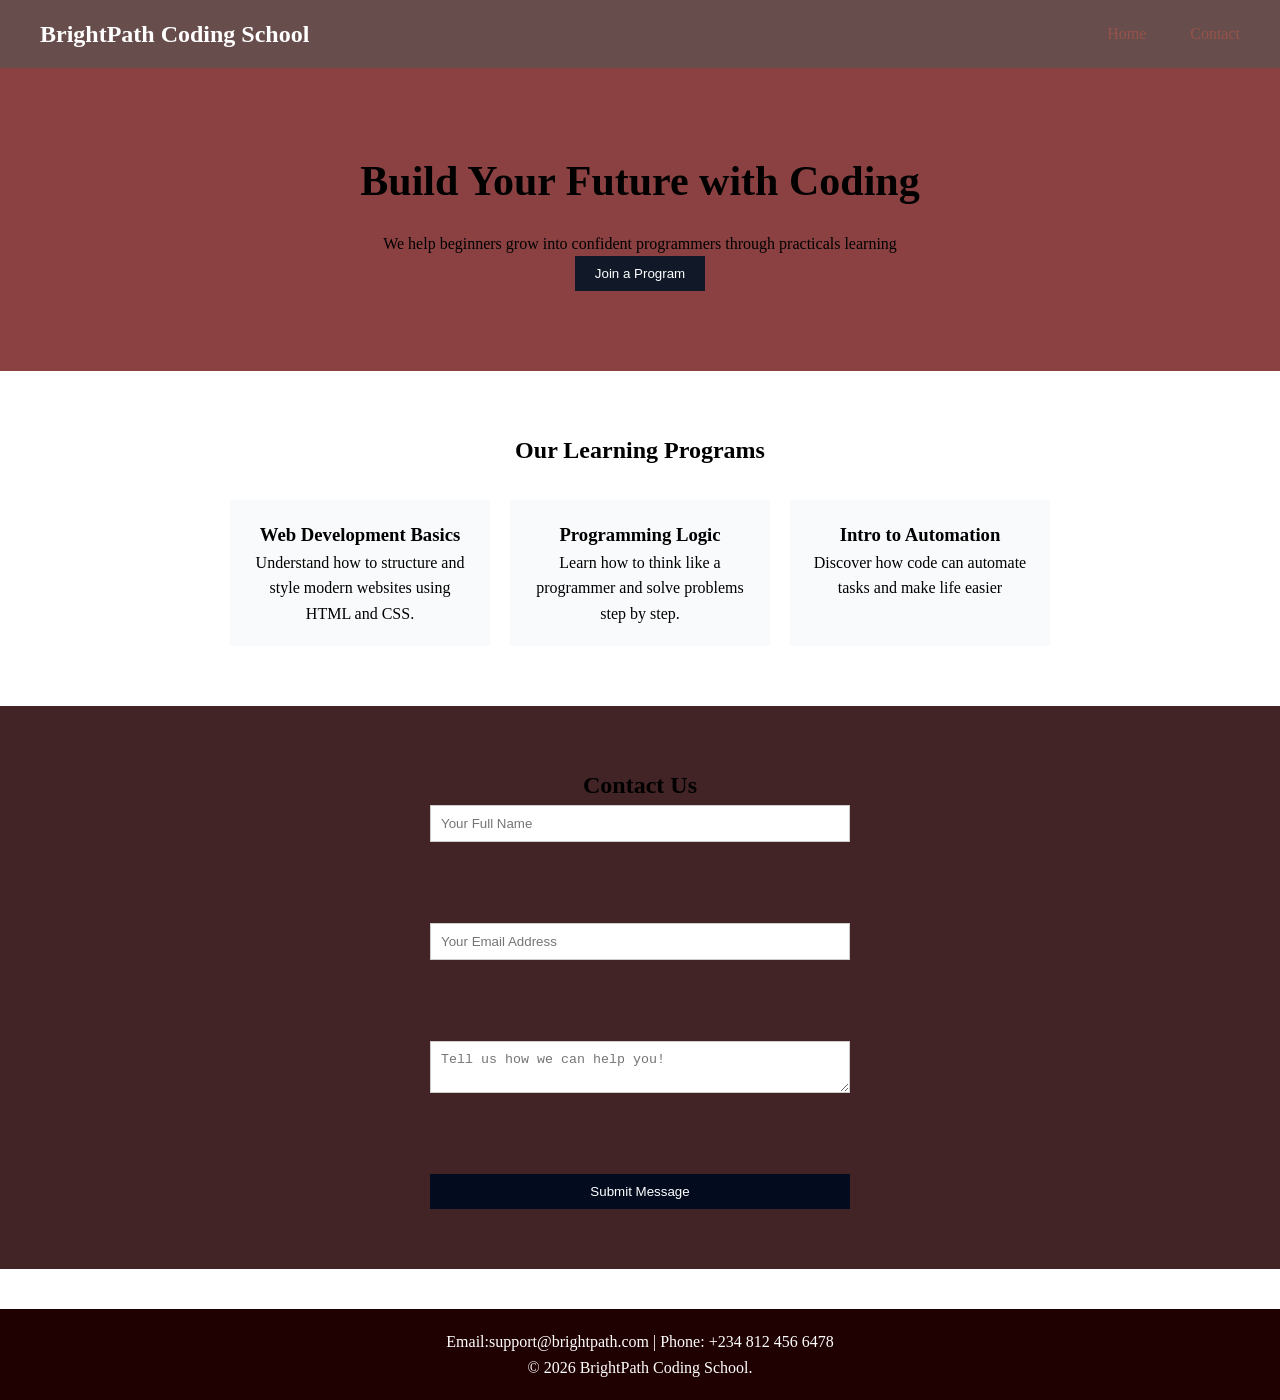
<file: KINEL-WEB-DEV-PROJECT/Brightpath-coding -school/index.html>
<!DOCTYPE html>
<html lang="en">
<head>
    <meta charset="UTF-8">
    <meta name="viewport" content="width=device-width, initial-scale=1.0">
    <title>BrightPath Coding school</title>
    <link rel="stylesheet" href="style.css">

</head>
<body>


      <!-- Header -->
       <header>

        <h2 class="logo">BrightPath Coding School</h2>
        <nav>

            <a href="#">Home</a>
            <a href="#programs"Programs</a>
            <a href="#contact">Contact</a>


        </nav>
    

       </header>
         


         <!-- Hero Section -->
          <section class="hero">

            <h1>Build Your Future with Coding</h1>
            <p>We help beginners grow into confident programmers through practicals learning</p>

            <button>Join a Program</button>

          </section>



          <!-- Programs Section -->
           <section id="programs" class="programs">

            <h2>Our Learning Programs</h2>

             <div class="card-container">
                <div class="card">
                    <h3>Web Development Basics</h3>
                    <p>Understand how to structure and style modern websites using HTML and CSS.</p>


             </div>


             <div class="card">
                    <h3>Programming Logic</h3>
                    <p>Learn how to think like a programmer and solve problems step by step.</p>

             </div>



             <div class="card">
                <h3>Intro to Automation</h3>
                <P>Discover how code can automate tasks and make life easier</P>
             
            </div>



           </section>


        <!-- Contact Section -->
         <section id="contact" class="contact">
            <h2>Contact Us</h2>


            <form>
                <input type="text" placeholder="Your Full Name"><br><br>
                <input type="email" placeholder="Your Email Address"><br><br>
                <textarea placeholder="Tell us how we can help you!"></textarea><br><br>
                <button type="submit"> Submit Message</button>
            </form>


         </section>

         <!-- Footer -->
          <footer>
            <p>Email:support@brightpath.com | Phone: +234 812 456 6478</p>
            <p>&copy; 2026 BrightPath Coding School.</p>
          </footer>





</body>
</html>
</file>
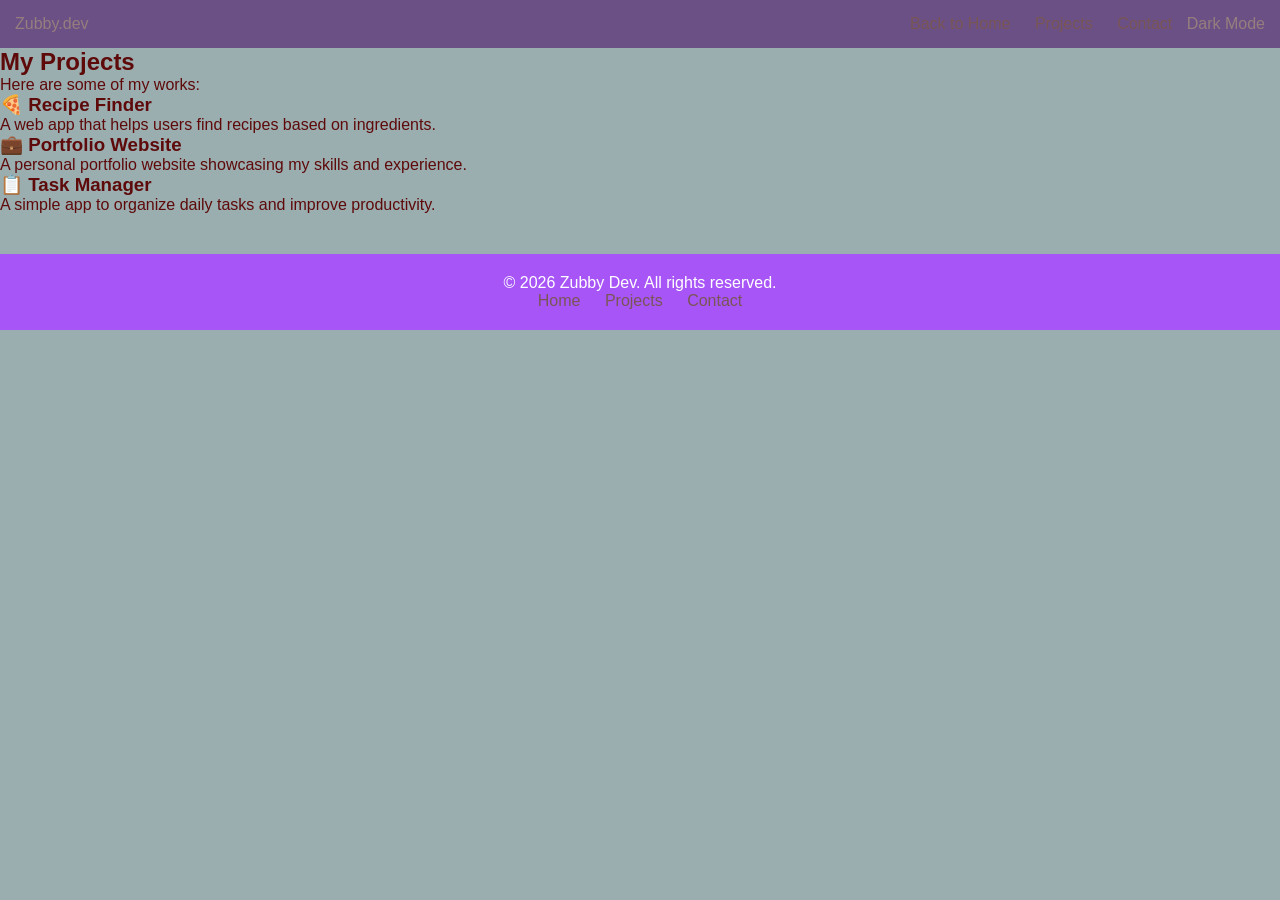
<file: KINEL-WEB-DEV-PROJECT/My Projects/index.html>
<!DOCTYPE html>
<html lang="en">

<head>
    <meta charset="UTF-8">
    <meta name="viewport" content="width=device-width, initial-scale=1.0">
    <title>Zubby Dev - Projects</title>

  <!-- Link to CSS -->
    <link rel="stylesheet" href="style.css">    
</head>

<body>

    <!-- Header -->
    <header>
        <p>Zubby.dev</p>

        <nav>
            <a href="index.html" target="_blank">Back to Home</a>
            <a href="projects.html" target="_blank">Projects</a>
            <a href="contact.html" target="_blank">Contact</a>
            <span>Dark Mode</span>
        </nav>
    </header>

    <!-- Main Content -->
    <main>

        <section id="projects">
            <h1>My Projects</h1>
            <p>Here are some of my works:</p>

            <!-- Project 1 -->
            <article>
                <h3>🍕 Recipe Finder</h3>
                <p>A web app that helps users find recipes based on ingredients.</p>
            </article>

            <!-- Project 2 -->
            <article>
                <h3>💼 Portfolio Website</h3>
                <p>A personal portfolio website showcasing my skills and experience.</p>
            </article>

            <!-- Project 3 -->
            <article>
                <h3>📋 Task Manager</h3>
                <p>A simple app to organize daily tasks and improve productivity.</p>
            </article>

        </section>

    </main>

    <!-- Footer -->
    <footer>
        <p>&copy; 2026 Zubby Dev. All rights reserved.</p>

        <nav>
            <a href="index.html">Home</a>
            <a href="projects.html">Projects</a>
            <a href="contact.html">Contact</a>
        </nav>
    </footer>

</body>
</html>
</file>
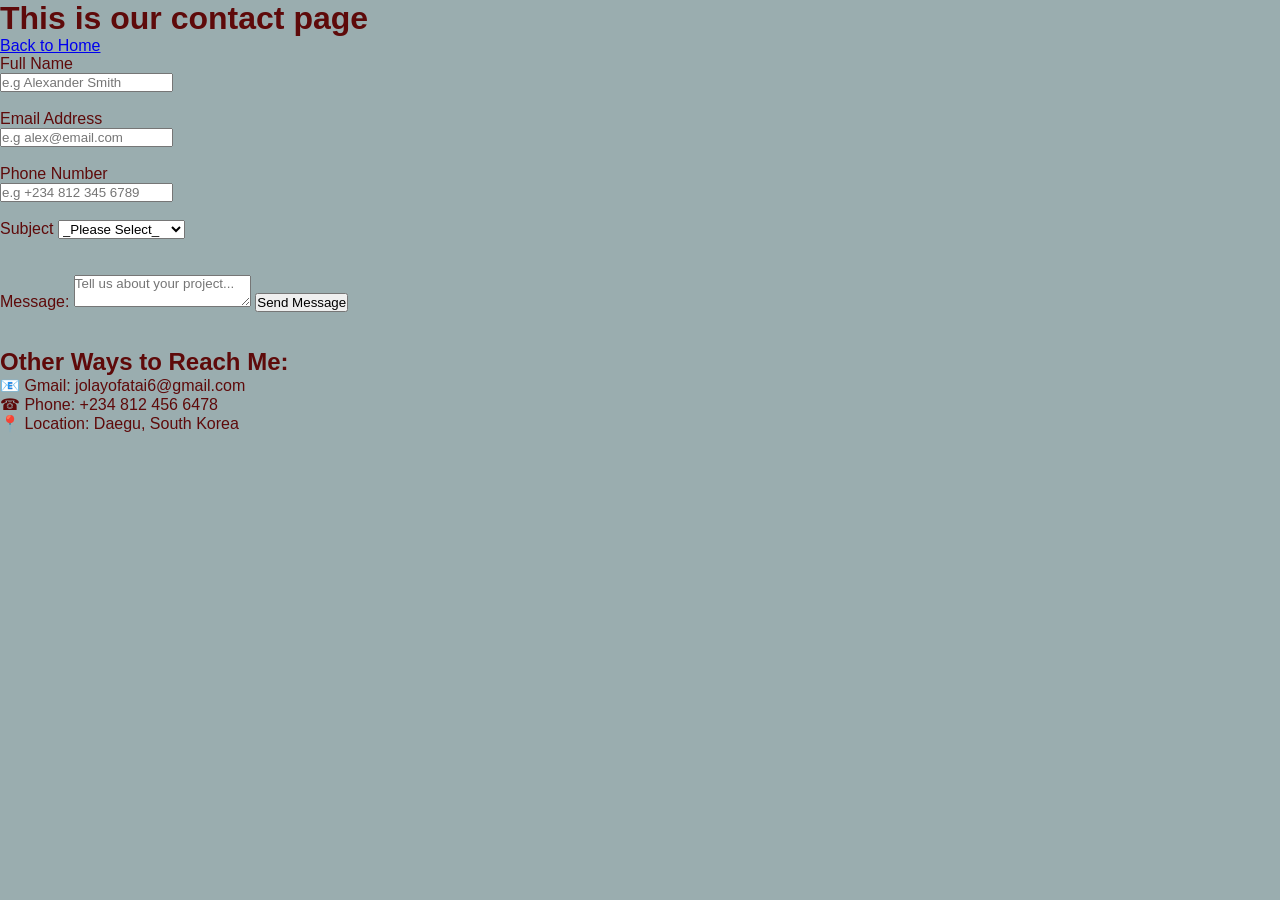
<file: KINEL-WEB-DEV-PROJECT/My Projects/contact.html>
<!DOCTYPE html>
<html lang="en">
<head>
    <meta charset="UTF-8">
    <title>Contact Me</title>

        <!-- Link to CSS -->
    <link rel="stylesheet" href="style.css">

</head>


<body>

    <h1>This is our contact page</h1>
    <a href="index.html" target="_blank">Back to Home</a>






    

    <form>

        

        <label for="name">Full Name</label><br>
        <input type="text" id="name" placeholder="e.g Alexander Smith"><br><br>

        <label for="email">Email Address</label><br>
        <input type="email" id="email" placeholder="e.g alex@email.com"><br><br>
    
        <label for="number">Phone Number</label><br>
        <input type="tel" id="number" placeholder="e.g +234 812 345 6789"><br><br>
  

          <label>Subject</label>

         <select name="Subject">
            <option value="">_Please Select_</option>
            <option value="freelance">Freelance Project</option>
            <option value="job">Job Opportunity</option>
            <option value="general">General Inquiry</option>



         </select>

            <br><br><br>


        <!-- Message -->
        <label>Message:</label>
        <textarea placeholder="Tell us about your project..."></textarea>



        <!-- Send Message -->
         <button>Send Message</button>




    </form>

    <br><br>

    <h2>Other Ways to Reach Me:</h2>
    <p>📧 Gmail: jolayofatai6@gmail.com</p>
    <p>☎ Phone: +234 812 456 6478</p>
    <p>📍 Location: Daegu, South Korea</p>

</body>
</html>
</file>
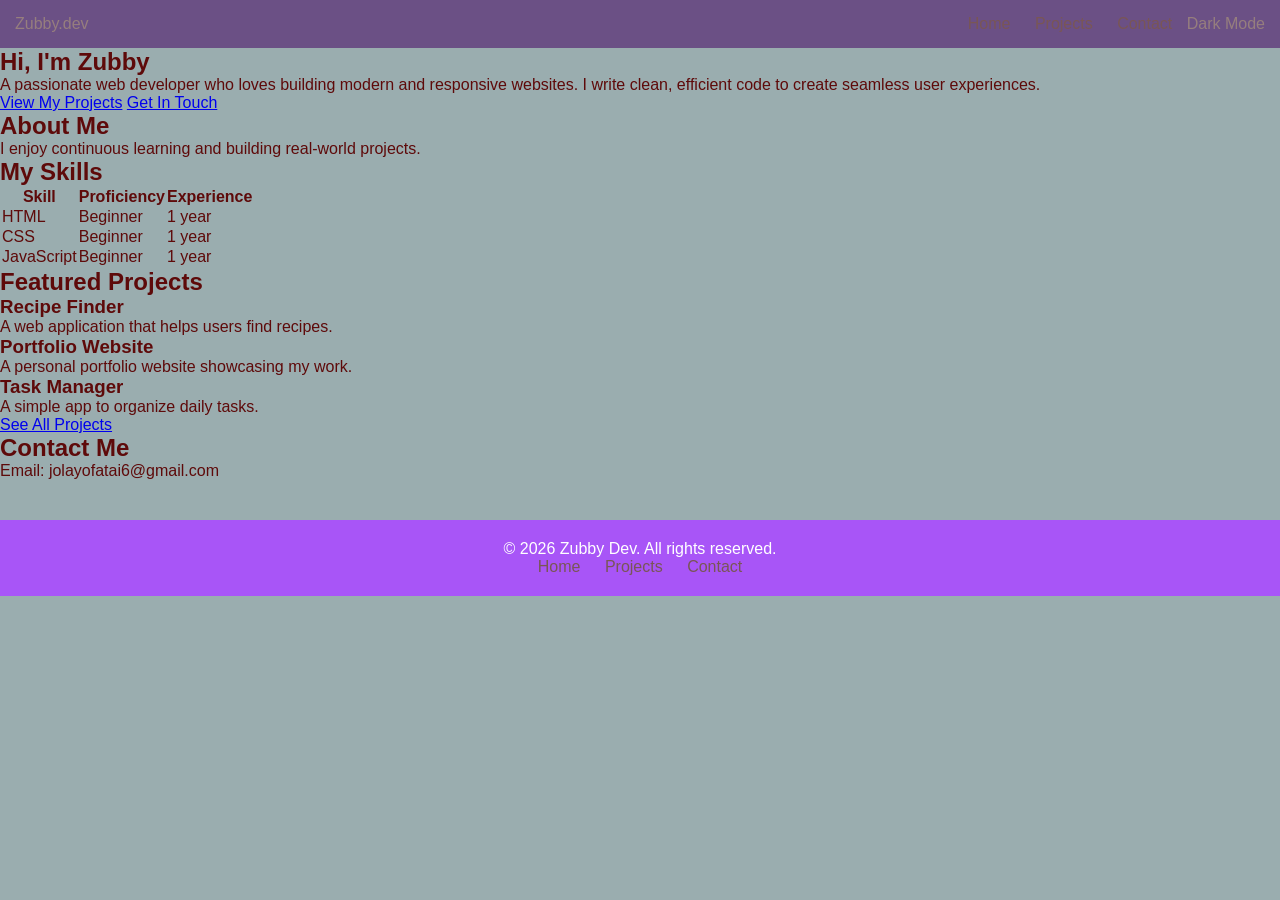
<file: KINEL-WEB-DEV-PROJECT/My Projects/project.html>
<!DOCTYPE html>
<html lang="en">

<head>
    <meta charset="UTF-8">
    <meta name="viewport" content="width=device-width, initial-scale=1.0">
    <title>Zubby Dev - Web Developer</title>

    <!-- Link to CSS -->
    <link rel="stylesheet" href="style.css">   
</head>

<body>

    <!-- Header -->
    <header>
        <p>Zubby.dev</p>

        <nav>
            <a href="#home">Home</a>
            <a href="#projects">Projects</a>
            <a href="#contact">Contact</a>
            <span>Dark Mode</span>
        </nav>
    </header>

    <!-- Main Content -->
    <main>

        <!-- Hero Section -->
        <section id="home">
            <h1>Hi, I'm Zubby</h1>
            <p>A passionate web developer who loves building modern and responsive websites. I write clean, efficient code to create seamless user experiences.</p>

            <a href="#projects">View My Projects</a>
            <a href="#contact">Get In Touch</a>
        </section>

        <!-- About Me -->
        <section>
            <h2>About Me</h2>
            
            <p>I enjoy continuous learning and building real-world projects.</p>
        </section>

        <!-- Skills -->
        <section id="skills">
            <h2>My Skills</h2>

            <table>
                <!-- Header part -->
                <thead>
                    <tr>
                        <th>Skill</th>
                        <th>Proficiency</th>
                        <th>Experience</th>
                    </tr>
            
                </thead>

                <!-- Body part -->
                <tbody>
                    <tr>
                        <td>HTML</td>
                        <td>Beginner</td>
                        <td>1 year</td>
                    </tr>

                    <tr>
                        <td>CSS</td>
                        <td>Beginner</td>
                        <td>1 year</td>
                    </tr>

                    <tr>
                        <td>JavaScript</td>
                        <td>Beginner</td>
                        <td>1 year</td>
                    </tr>




            </table>

        </section>

        <!-- Projects -->
        <section id="projects">
            <h2>Featured Projects</h2>

            <article>
                <h3>Recipe Finder</h3>
                <p>A web application that helps users find recipes.</p>
            </article>

            <article>
                <h3>Portfolio Website</h3>
                <p>A personal portfolio website showcasing my work.</p>
            </article>

            <article>
                <h3>Task Manager</h3>
                <p>A simple app to organize daily tasks.</p>
            </article>

            <a href="#projects">See All Projects</a>
        </section>

        <!-- Contact -->
        <section id="contact">
            <h2>Contact Me</h2>
            <p>Email: jolayofatai6@gmail.com</p>
        </section>

    </main>

    <!-- Footer -->
    <footer>
        <p>&copy; 2026 Zubby Dev. All rights reserved.</p>

        <nav>
            <a href="#home">Home</a>
            <a href="#projects">Projects</a>
            <a href="#contact">Contact</a>
        </nav>
    </footer>

</body>
</html>
</file>
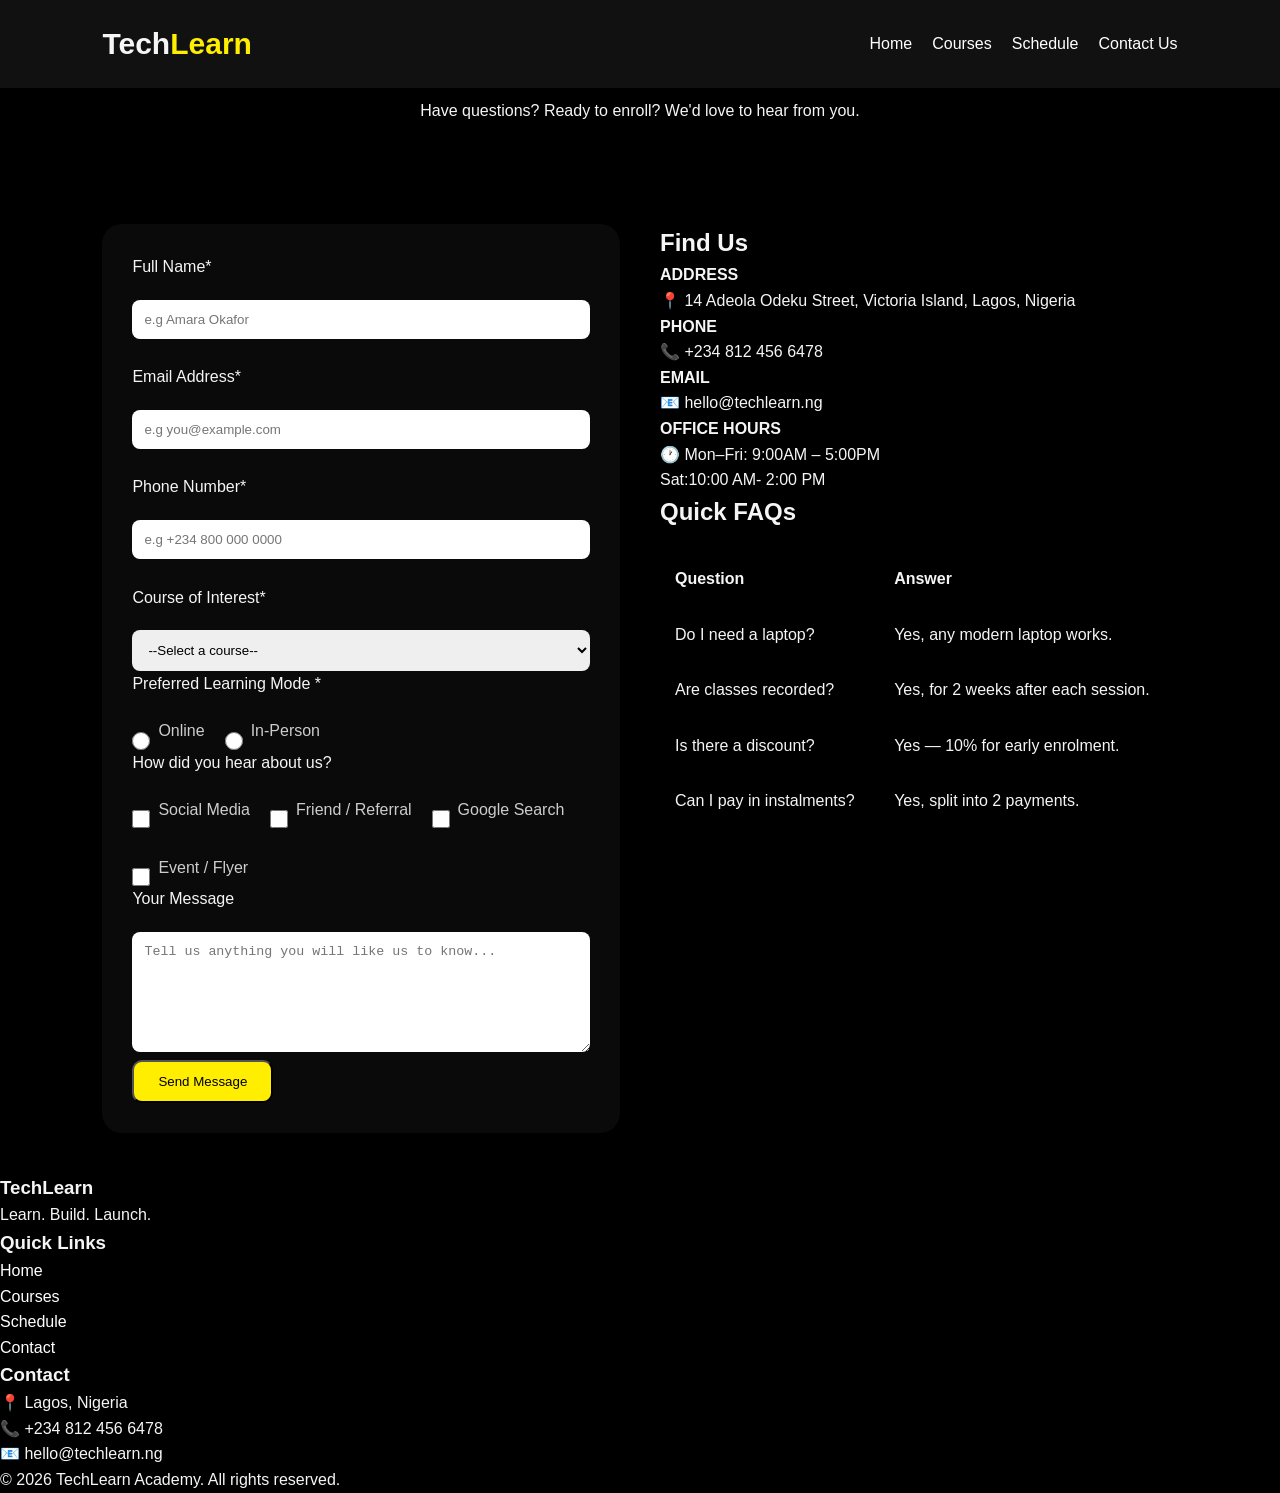
<file: KINEL-WEB-DEV-PROJECT/zubairat-fatai-techlearn/contact.html>
<!DOCTYPE html>
<html lang="en">
<head>
    <meta charset="UTF-8">
    <meta name="viewport" content="width=device-width, initial-scale=1.0">
    <title>Contact - TechLearn Academy</title>
    <link rel="stylesheet" href="style.css">
</head>
<body>

<header>
    <nav class="navbar">
        <h2 class="logo">Tech<span>Learn</span></h2>

        <ul class="nav-links">
            <li><a href="index.html">Home</a></li>
            <li><a href="index.html#courses">Courses</a></li>
            <li><a href="index.html#schedule">Schedule</a></li>
            <li><a href="contact.html" class="active">Contact Us</a></li>
        </ul>
    </nav>
</header>

<section class="contact-header">
    <h1>Contact Us</h1>

    <p>
        Have questions? Ready to enroll?
        We'd love to hear from you.
    </p>
</section>

<section class="contact-layout">

    <div class="form-section">

        <form>

         <label for="name">Full Name*</label><br>
        <input type="text" id="name" placeholder="e.g Amara Okafor"><br><br>


            <label for="email">Email Address*</label>
            <input type="email" id="email" placeholder="e.g you@example.com"><br><br>

            <label for="phone">Phone Number*</label>
            <input type="tel" id="phone" placeholder="e.g +234 800 000 0000"><br><br>

            <label for="course">Course of Interest*</label>
            <select id="course">
                <option>--Select a course--</option>
                <option>HTML & CSS</option>
                <option>Full-Stack JavaScript</option>
                <option>UI/UX Design</option>
            </select>

            <!-- Preferred Learning Mode -->
<div class="form-group">
    <label>Preferred Learning Mode *</label>

    <div class="radio-group">
        <label>
            <input type="radio" name="learning-mode" value="Online">
            Online
        </label>

        <label>
            <input type="radio" name="learning-mode" value="In-Person">
            In-Person
        </label>

        
    </div>
</div>


<div class="form-group">
    <label>How did you hear about us?</label>

    <div class="checkbox-group">
        <label>
            <input type="checkbox" name="source" value="Social Media">
            Social Media
        </label>

        <label>
            <input type="checkbox" name="source" value="Friend">
            Friend / Referral
        </label>

        <label>
            <input type="checkbox" name="source" value="Google">
            Google Search
        </label>

        <label>
            <input type="checkbox" name="source" value="Event">
            Event / Flyer
        </label>
    </div>
</div>
            
            

        

            <!-- Message -->
        <label>Your Message</label>
        <textarea placeholder="Tell us anything you will like us to know..."></textarea>


            <button type="submit" class="btn">
            Send Message
            </button>

        </form>
    </div>


    <div class="contact-info">

        <h1>Find Us</h1>



        <h4>ADDRESS</h4>

        <p>📍 14 Adeola Odeku Street, Victoria Island, Lagos, Nigeria</p>


        <h4>PHONE</h4>
    
        <p>📞 +234 812 456 6478</p>

        <h4>EMAIL</h4>

        <p>📧 hello@techlearn.ng</p>
 
        <h4>OFFICE HOURS</h4>

        <p>🕐 Mon–Fri: 9:00AM – 5:00PM</p>
           <p>   Sat:10:00 AM- 2:00 PM
        </p>

        <h2>Quick FAQs</h2>

        <table>
            <thead>
                <tr>
                    <th>Question</th>
                    <th>Answer</th>
                </tr>
            </thead>

            <tbody>
                <tr>
                    <td>Do I need a laptop?</td>
                    <td>Yes, any modern laptop works.</td>
                </tr>

                <tr>
                    <td>Are classes recorded?</td>
                    <td>Yes, for 2 weeks after each session.</td>
                </tr>

                <tr>
                    <td>Is there a discount?</td>
                    <td>Yes — 10% for early enrolment.</td>
                </tr>

                <tr>
                    <td>Can I pay in instalments?</td>
                    <td>Yes, split into 2 payments.</td>
                </tr>
            </tbody>
        </table>

    </div>

</section>

<footer>

    <div>
        <h3>Tech<span>Learn</span></h3>
        <p>Learn. Build. Launch.</p>
    </div>

    <div>
        <h3>Quick Links</h3>

        <ul>
            <li><a href="index.html">Home</a></li>
            <li><a href="index.html#courses">Courses</a></li>
            <li><a href="index.html#schedule">Schedule</a></li>
            <li><a href="contact.html">Contact</a></li>
        </ul>
    </div>

    <div>
        <h3>Contact</h3>

        <p>📍 Lagos, Nigeria</p>
        <p>📞 +234 812 456 6478</p>
        <p>📧 hello@techlearn.ng</p>
    </div>

</footer>

            <!-- Footer -->
      <footer>&copy; 2026 TechLearn Academy. All rights reserved. </footer>




</body>
</html>
</file>
<file: KINEL-WEB-DEV-PROJECT/Brightpath-coding -school/style.css>
*{
    margin:0;
    padding:0;
    box-sizing: border-box;
}


body{
    line-height: 1.6;
}

/* Header */
header{
    display: flex;
    justify-content: space-between;
    align-items: center;
    background: #684d4d;
    color:white;
    padding: 15px 40px;
}



nav a{
    color: rgb(150, 82, 73);
    margin-left: 20px;
    text-decoration: none;
}

/* Hero */
.hero{
    text-align: center;
    padding: 80px 20px;
    background: #8b4141;
}

.hero h1{
    font-size: 42px;
    margin-bottom: 15px;
}

.hero button{
    padding: 10px 20px;
    border: none;
    background: #111827;
    color: white;;
    cursor: pointer;
}



/* Programs */
.programs{
    padding: 60px 20px;
    text-align: center;
}


.card-container{
    display: flex;
    justify-content: center;
    gap: 20px;
    margin-top: 30px;
}


.card {
    background: #f9fafb;
    padding: 20px;
    width: 260px;
    border: 6px;
}

/* Contact */
.contact{
    background: #422326;
    padding: 60px 20px;
    text-align: center;
}



form{
    max-width: 420px;
    margin: auto;
    display: flex;
    flex-direction: column;
    gap: 15px;
}


input, textarea{
    padding: 10px;
    border: 1px solid #ccc;
}


button{
    padding: 10px;
    border: none;
    background: #030c1f;
    color: white;
    cursor: pointer;
}


/* Footer */
footer{
    background: #200101;
    color: white;
    text-align: center;
    padding: 20px;
    margin-top: 40px;
}
</file>
<file: KINEL-WEB-DEV-PROJECT/My Projects/style.css>
/* Reset */
* {
    margin: 0;
    padding: 0;
    box-sizing: border-box;
    font-family: Arial, sans-serif;
}

/* Body */
body {
    background: #9aadaf; /* pale purple */
    color: #5e0a0a;
}

/* Header */
header {
    background: #6b5085; /* purple */
    color: rgb(150, 126, 126);
    padding: 15px;
    display: flex;
    justify-content: space-between;
    align-items: center;
}

/* Navigation */
nav a {
    color: rgb(121, 86, 86);
    margin: 0 10px;
    text-decoration: none;
    font-weight: 500;
}

nav a:hover {
    color: #000;
}

/* Hero Section */
.hero {
    text-align: center;
    padding: 80px 20px;
}

.hero h1 {
    font-size: 40px;
    color: #6b21a8;
}

.hero p {
    margin-top: 10px;
}

/* Buttons */
.btn {
    display: inline-block;
    margin: 10px;
    padding: 10px 20px;
    background: #a855f7;
    color: white;
    text-decoration: none;
    border-radius: 6px;
}

.btn:hover {
    background: #7e22ce;
}

/* Cards */
.container {
    padding: 40px;
    display: grid;
    gap: 20px;
    max-width: 800px;
    margin: auto;
}

.card {
    background: white;
    padding: 20px;
    border-radius: 10px;
    border-left: 5px solid #a855f7;
    box-shadow: 0 2px 8px rgba(0,0,0,0.1);
}

/* Footer */
footer {
    text-align: center;
    padding: 20px;
    background: #a855f7;
    color: white;
    margin-top: 40px;
}
</file>
<file: KINEL-WEB-DEV-PROJECT/zubairat-fatai-techlearn/style.css>
*{
    margin: 0;
    padding: 0;
    box-sizing: border-box;
}

body{
    font-family: Arial, sans-serif;
    background: #000000;
    color: #f5f5f5;
    line-height: 1.6;
}

header{
    background: #111111;
    padding: 20px 8%;
    position: fixed;
    width: 100%;
}

.navbar{
    display: flex;
    justify-content: space-between;
    align-items: center;
}

.logo{
    font-size: 30px;
}

.logo span{
    color: #ffee00;
}

.nav-links{
    display: flex;
    list-style: none;
    gap: 20px;
}

.nav-links a{
    text-decoration: none;
    color: white;
}

.active{
    color: #ffee00;
}

.hero{
    display: flex;
    align-items: center;
    justify-content: space-between;
    padding: 80px 8%;
    gap: 40px;
}

.hero-text h1{
    font-size: 60px;
    margin: 20px 0;
}

.location{
    color: #fffe00;
}

.hero-buttons{
    margin-top: 25px;
}

.btn{
    background: #ffee00;
    color: black;
    padding: 12px 24px;
    text-decoration: none;
    border-radius: 10px;
    margin-right: 10px;
    display: inline-block;
}

.btn-outline{
    border: 2px solid #ffee0091;
    color: #ffee00;
    padding: 12px 24px;
    text-decoration: none;
    border-radius: 10px;
}

.hero-image img{
    width: 450px;
}

.features{
    display: flex;
    justify-content: space-between;
    gap: 20px;
    padding: 40px 8%;
}

.feature-box{
    background: #0A0A0A;
    padding: 20px;
    border-radius: 12px;
    text-align: center;
    flex: 1;
}

.courses{
    padding: 80px 8%;
}

.course-container{
    display: flex;
    gap: 20px;
    margin-top: 30px;
}

.course-card{
    background: #0a0a0a;
    padding: 25px;
    border-radius: 15px;
    flex: 1;
}

.badge{
    display: inline-block;
    color: #fffe00;
    padding: 5px 5px;
    border-radius: 5px;
}

.course-card h3{
    margin: 20px 0;
}

.course-card ul{
    margin: 20px 0;
    padding-left: 20px;
}

.schedule{
    padding: 80px 8%;
}

table{
    width: 100%;
    border-collapse: collapse;
    margin-top: 20px;
}



th, td{
    padding: 15px;
    text-align: left;
}

.open{
    color: limegreen
}

.full{
    color: red;
}

.soon{
    color: cyan;
}

.about{
    display: flex;
    justify-content: space-between;
    gap: 40px;
    padding: 80px 8%;
}

.stats{
    display: flex;
    flex-wrap: wrap;
    gap: 20px;
}

.stat-box{
    background: #0a0a0a;
    padding: 25px;
    border-radius: 10px;
    width: 150px;
    text-align: center;
}

.footer{
    display: flex;
    justify-content: space-between;
    padding: 40px 8%;
    background: #111111;
    
}

footer ul{
    list-style: none;
    
}

footer a{
    color: white;
    text-decoration: none;
    margin-bottom: 20px;
}



.radio-group,
.checkbox-group{
    display: flex;
    flex-wrap: wrap;
    gap: 20px;
    margin-top: 15px;
}

.radio-group label,
.checkbox-group label{
    display: flex;
    align-items: center;
    gap: 8px;
    font-size: 16px;
    color: #ccc;
}

input[type="radio"],
input[type="checkbox"]{
    width: 18px;
    height: 18px;
    cursor: pointer;
}


.contact-header{
    text-align: center;
    padding: 60px 8%;
}

.contact-layout{
    display: flex;
    gap: 40px;
    padding: 40px 8%;
}

.form-section,
.contact-info{
    flex: 1;
}

form{
    background: #0a0a0a;
    padding: 30px;
    border-radius: 20px;
}

form input,
form select,
form textarea{
    width: 100%;
    padding: 12px;
    margin-top: 20px;
    border-radius: 8px;
    border: none;
}

{
    .copyright{
        text-align: center;
        padding-left: 20px;
        background: #0a0a0a;
        color: #ccc;
    }
}

textarea{
    height: 120px;
}

@media(max-width: 900px){

    .hero,
    .about,
    .contact-layout{
        flex-direction: column;
    }

    .course-container{
        flex-direction: column;
    }
}

@media(max-width: 640px){

    .nav-links{
        display: none;
    }

    .features,
    footer{
        flex-direction: column;
        
    }

    .hero-text h1{
        font-size: 60px;
    }

    .hero-image img{
        width: 100%;
    }
}
</file>
